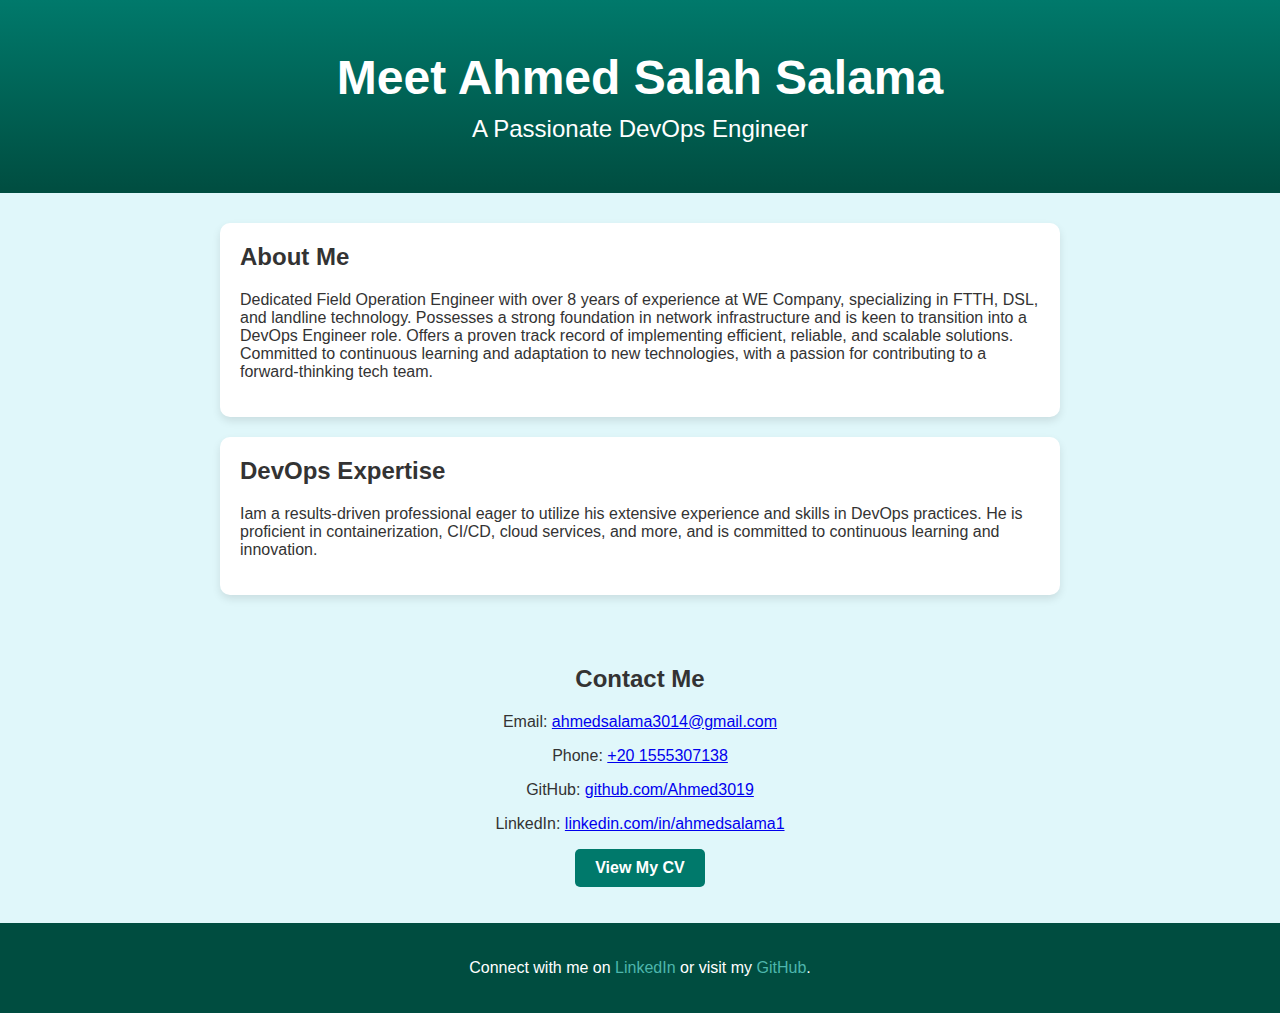
<file: index.html>
<!DOCTYPE html>
<html lang="en">
<head>
    <meta charset="UTF-8">
    <meta name="viewport" content="width=device-width, initial-scale=1.0">
    <title>Ahmed Salah Saad Salama | DevOps Engineer</title>
    <link rel="stylesheet" href="styles.css">
</head>
<body>
    <div class="hero-section">
        <h1 class="hero-title">Meet Ahmed Salah  Salama</h1>
        <p class="hero-subtitle">A Passionate DevOps Engineer</p>
    </div>

    <div class="content-section">
        <div class="card">
            <h2>About Me</h2>
            <p>Dedicated Field Operation Engineer with over 8 years of experience at WE Company, specializing in FTTH, DSL, and landline technology. Possesses a strong foundation in network infrastructure and is keen to transition into a DevOps Engineer role. Offers a proven track record of implementing efficient, reliable, and scalable solutions. Committed to continuous learning and adaptation to new technologies, with a passion for contributing to a forward-thinking tech team.</p>
        </div>
        <div class="card">
            <h2>DevOps Expertise</h2>
            <p>Iam a results-driven professional eager to utilize his extensive experience and skills in DevOps practices. He is proficient in containerization, CI/CD, cloud services, and more, and is committed to continuous learning and innovation.</p>
        </div>
    </div>

    <div class="contact-section">
        <h2>Contact Me</h2>
        <p>Email: <a href="mailto:ahmedsalama3014@gmail.com">ahmedsalama3014@gmail.com</a></p>
        <p>Phone: <a href="tel:+201555307138">+20 1555307138</a></p>
        <p>GitHub: <a href="https://github.com/Ahmed3019">github.com/Ahmed3019</a></p>
        <p>LinkedIn: <a href="https://www.linkedin.com/in/ahmedsalama1/">linkedin.com/in/ahmedsalama1</a></p>
        <p><a href="cv.html" class="btn">View My CV</a></p>
    </div>

    <footer>
        <p>Connect with me on <a href="https://www.linkedin.com/in/ahmedsalama1/">LinkedIn</a> or visit my <a href="https://github.com/Ahmed3019">GitHub</a>.</p>
    </footer>
</body>
</html>
</file>
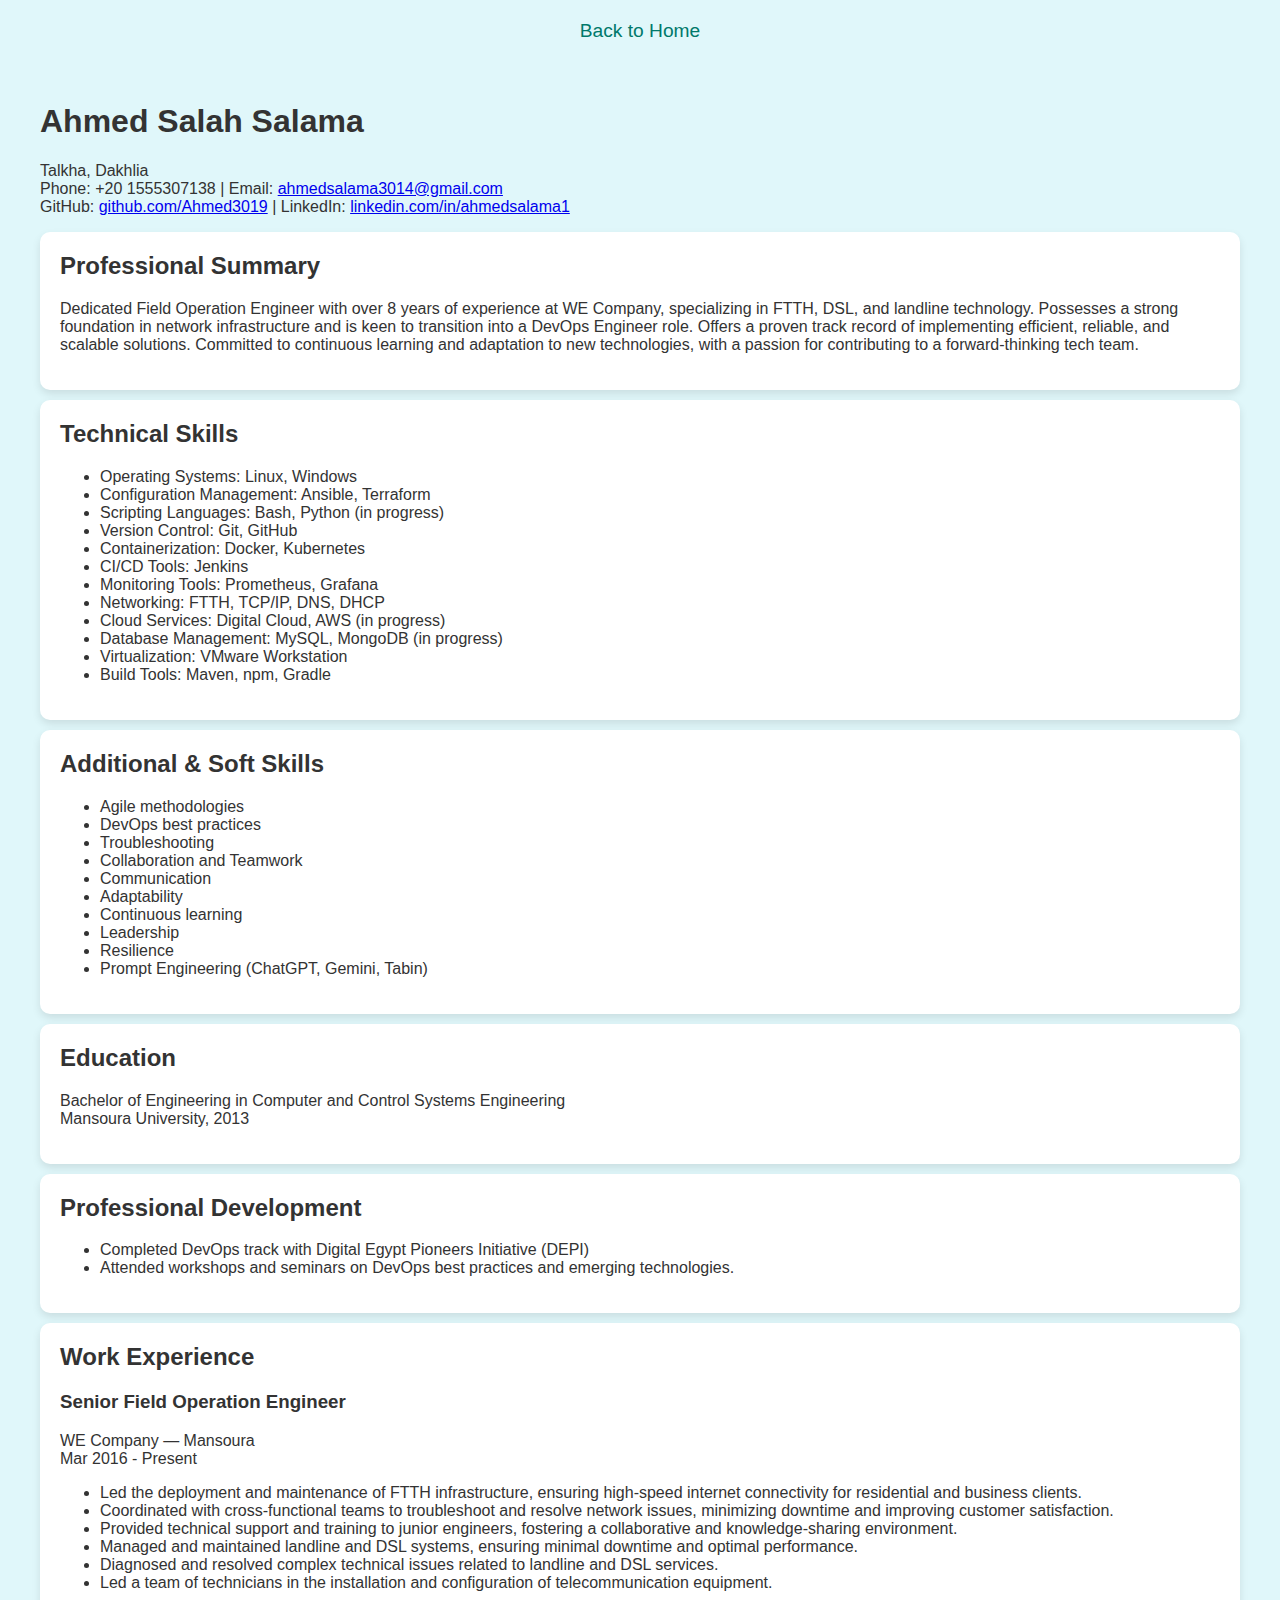
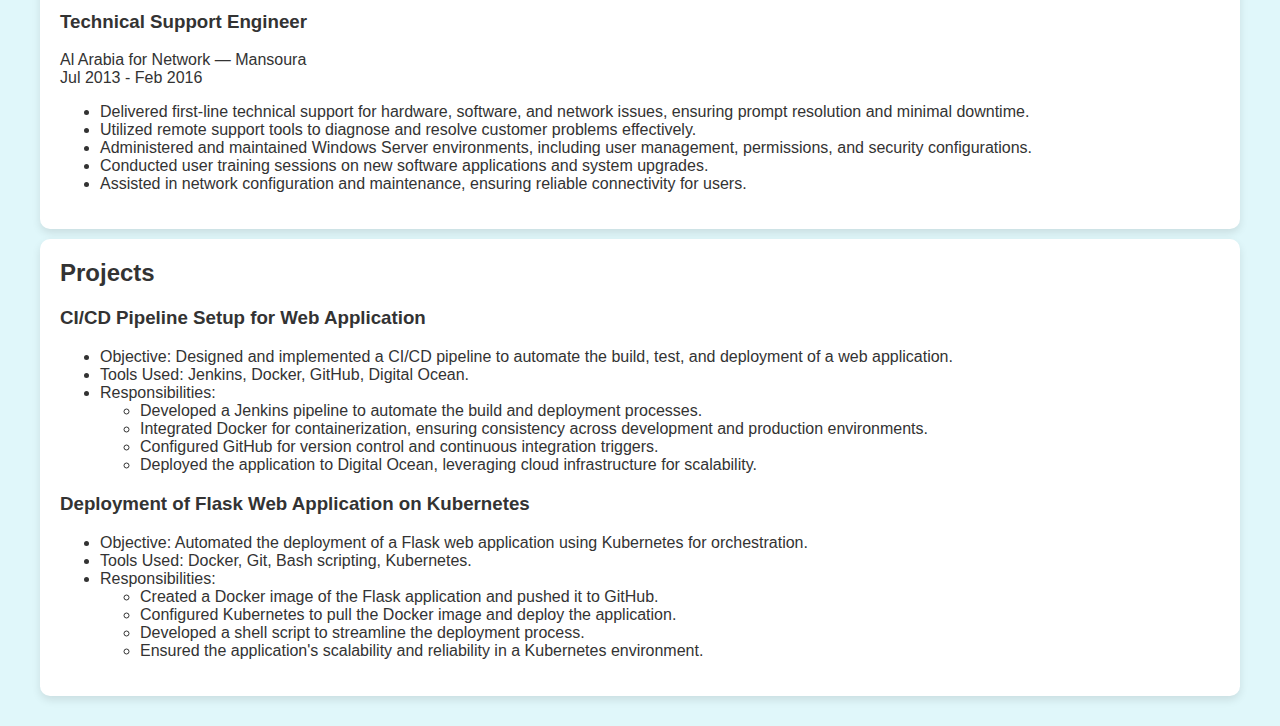
<file: cv.html>
<!DOCTYPE html>
<html lang="en">
<head>
    <meta charset="UTF-8">
    <meta name="viewport" content="width=device-width, initial-scale=1.0">
    <title>Ahmed Salah Salama | CV</title>
    <link rel="stylesheet" href="cv-styles.css">
</head>
<body>
    <a href="index.html" class="back-to-home">Back to Home</a>
    
    <div class="cv-section">
        <h1>Ahmed Salah Salama</h1>
        <p>Talkha, Dakhlia<br>
           Phone: +20 1555307138 | Email: <a href="mailto:ahmedsalama3014@gmail.com">ahmedsalama3014@gmail.com</a><br>
           GitHub: <a href="https://github.com/Ahmed3019">github.com/Ahmed3019</a> | LinkedIn: <a href="https://www.linkedin.com/in/ahmedsalama1/">linkedin.com/in/ahmedsalama1</a>
        </p>

        <div class="cv-card">
            <h2>Professional Summary</h2>
            <p>Dedicated Field Operation Engineer with over 8 years of experience at WE Company, specializing in FTTH, DSL, and landline technology. Possesses a strong foundation in network infrastructure and is keen to transition into a DevOps Engineer role. Offers a proven track record of implementing efficient, reliable, and scalable solutions. Committed to continuous learning and adaptation to new technologies, with a passion for contributing to a forward-thinking tech team.</p>
        </div>

        <div class="cv-card">
            <h2>Technical Skills</h2>
            <ul>
                <li>Operating Systems: Linux, Windows</li>
                <li>Configuration Management: Ansible, Terraform</li>
                <li>Scripting Languages: Bash, Python (in progress)</li>
                <li>Version Control: Git, GitHub</li>
                <li>Containerization: Docker, Kubernetes</li>
                <li>CI/CD Tools: Jenkins</li>
                <li>Monitoring Tools: Prometheus, Grafana</li>
                <li>Networking: FTTH, TCP/IP, DNS, DHCP</li>
                <li>Cloud Services: Digital Cloud, AWS (in progress)</li>
                <li>Database Management: MySQL, MongoDB (in progress)</li>
                <li>Virtualization: VMware Workstation</li>
                <li>Build Tools: Maven, npm, Gradle</li>
            </ul>
        </div>

        <div class="cv-card">
            <h2>Additional & Soft Skills</h2>
            <ul>
                <li>Agile methodologies</li>
                <li>DevOps best practices</li>
                <li>Troubleshooting</li>
                <li>Collaboration and Teamwork</li>
                <li>Communication</li>
                <li>Adaptability</li>
                <li>Continuous learning</li>
                <li>Leadership</li>
                <li>Resilience</li>
                <li>Prompt Engineering (ChatGPT, Gemini, Tabin)</li>
            </ul>
        </div>

        <div class="cv-card">
            <h2>Education</h2>
            <p>Bachelor of Engineering in Computer and Control Systems Engineering<br>
               Mansoura University, 2013</p>
        </div>

        <div class="cv-card">
            <h2>Professional Development</h2>
            <ul>
                <li>Completed DevOps track with Digital Egypt Pioneers Initiative (DEPI)</li>
                <li>Attended workshops and seminars on DevOps best practices and emerging technologies.</li>
            </ul>
        </div>

        <div class="cv-card">
            <h2>Work Experience</h2>
            <h3>Senior Field Operation Engineer</h3>
            <p>WE Company — Mansoura<br>
               Mar 2016 - Present</p>
            <ul>
                <li>Led the deployment and maintenance of FTTH infrastructure, ensuring high-speed internet connectivity for residential and business clients.</li>
                <li>Coordinated with cross-functional teams to troubleshoot and resolve network issues, minimizing downtime and improving customer satisfaction.</li>
                <li>Provided technical support and training to junior engineers, fostering a collaborative and knowledge-sharing environment.</li>
                <li>Managed and maintained landline and DSL systems, ensuring minimal downtime and optimal performance.</li>
                <li>Diagnosed and resolved complex technical issues related to landline and DSL services.</li>
                <li>Led a team of technicians in the installation and configuration of telecommunication equipment.</li>
            </ul>

            <h3>Technical Support Engineer</h3>
            <p>Al Arabia for Network — Mansoura<br>
               Jul 2013 - Feb 2016</p>
            <ul>
                <li>Delivered first-line technical support for hardware, software, and network issues, ensuring prompt resolution and minimal downtime.</li>
                <li>Utilized remote support tools to diagnose and resolve customer problems effectively.</li>
                <li>Administered and maintained Windows Server environments, including user management, permissions, and security configurations.</li>
                <li>Conducted user training sessions on new software applications and system upgrades.</li>
                <li>Assisted in network configuration and maintenance, ensuring reliable connectivity for users.</li>
            </ul>
        </div>

        <div class="cv-card">
            <h2>Projects</h2>
            <h3>CI/CD Pipeline Setup for Web Application</h3>
            <ul>
                <li>Objective: Designed and implemented a CI/CD pipeline to automate the build, test, and deployment of a web application.</li>
                <li>Tools Used: Jenkins, Docker, GitHub, Digital Ocean.</li>
                <li>Responsibilities:
                    <ul>
                        <li>Developed a Jenkins pipeline to automate the build and deployment processes.</li>
                        <li>Integrated Docker for containerization, ensuring consistency across development and production environments.</li>
                        <li>Configured GitHub for version control and continuous integration triggers.</li>
                        <li>Deployed the application to Digital Ocean, leveraging cloud infrastructure for scalability.</li>
                    </ul>
                </li>
            </ul>

            <h3>Deployment of Flask Web Application on Kubernetes</h3>
            <ul>
                <li>Objective: Automated the deployment of a Flask web application using Kubernetes for orchestration.</li>
                <li>Tools Used: Docker, Git, Bash scripting, Kubernetes.</li>
                <li>Responsibilities:
                    <ul>
                        <li>Created a Docker image of the Flask application and pushed it to GitHub.</li>
                        <li>Configured Kubernetes to pull the Docker image and deploy the application.</li>
                        <li>Developed a shell script to streamline the deployment process.</li>
                        <li>Ensured the application's scalability and reliability in a Kubernetes environment.</li>
                    </ul>
                </li>
            </ul>
        </div>
    </div>
</body>
</html>
</file>
<file: styles.css>
body {
    font-family: Arial, sans-serif;
    margin: 0;
    padding: 0;
    background-color: #e0f7fa; /* Light cyan background for a fresh look */
    color: #333;
}

.hero-section {
    background: linear-gradient(to bottom, #00796b, #004d40); /* Dark teal gradient */
    color: #fff;
    padding: 50px 20px;
    text-align: center;
}

.hero-title {
    font-size: 3em;
    margin: 0;
}

.hero-subtitle {
    font-size: 1.5em;
    margin: 10px 0 0;
}

.content-section {
    display: flex;
    flex-direction: column;
    align-items: center;
    padding: 20px;
}

.card {
    background: #ffffff;
    border-radius: 10px;
    box-shadow: 0 4px 8px rgba(0, 0, 0, 0.1);
    margin: 10px;
    padding: 20px;
    width: 90%;
    max-width: 800px;
}

.card h2 {
    margin-top: 0;
}

.contact-section {
    text-align: center;
    padding: 20px;
}

.btn {
    display: inline-block;
    background-color: #00796b; /* Dark teal background */
    color: #fff;
    padding: 10px 20px;
    border-radius: 5px;
    text-decoration: none;
    font-weight: bold;
}

footer {
    background-color: #004d40; /* Darker teal background */
    color: #fff;
    padding: 20px;
    text-align: center;
}

footer a {
    color: #4db6ac; /* Light cyan color */
    text-decoration: none;
}
</file>
<file: cv-styles.css>
body {
    font-family: Arial, sans-serif;
    margin: 0;
    padding: 0;
    background-color: #e0f7fa; /* Light cyan background for consistency */
    color: #333;
}

.cv-section {
    padding: 20px;
    max-width: 1200px;
    margin: 0 auto;
}

.cv-card {
    background: #ffffff;
    border-radius: 10px;
    box-shadow: 0 4px 8px rgba(0, 0, 0, 0.1);
    margin: 10px 0;
    padding: 20px;
}

.cv-card h2 {
    margin-top: 0;
}

.back-to-home {
    display: block;
    text-align: center;
    margin: 20px 0;
    font-size: 1.2em;
    color: #00796b; /* Dark teal color for the link */
    text-decoration: none;
}

.back-to-home:hover {
    text-decoration: underline;
}
</file>
